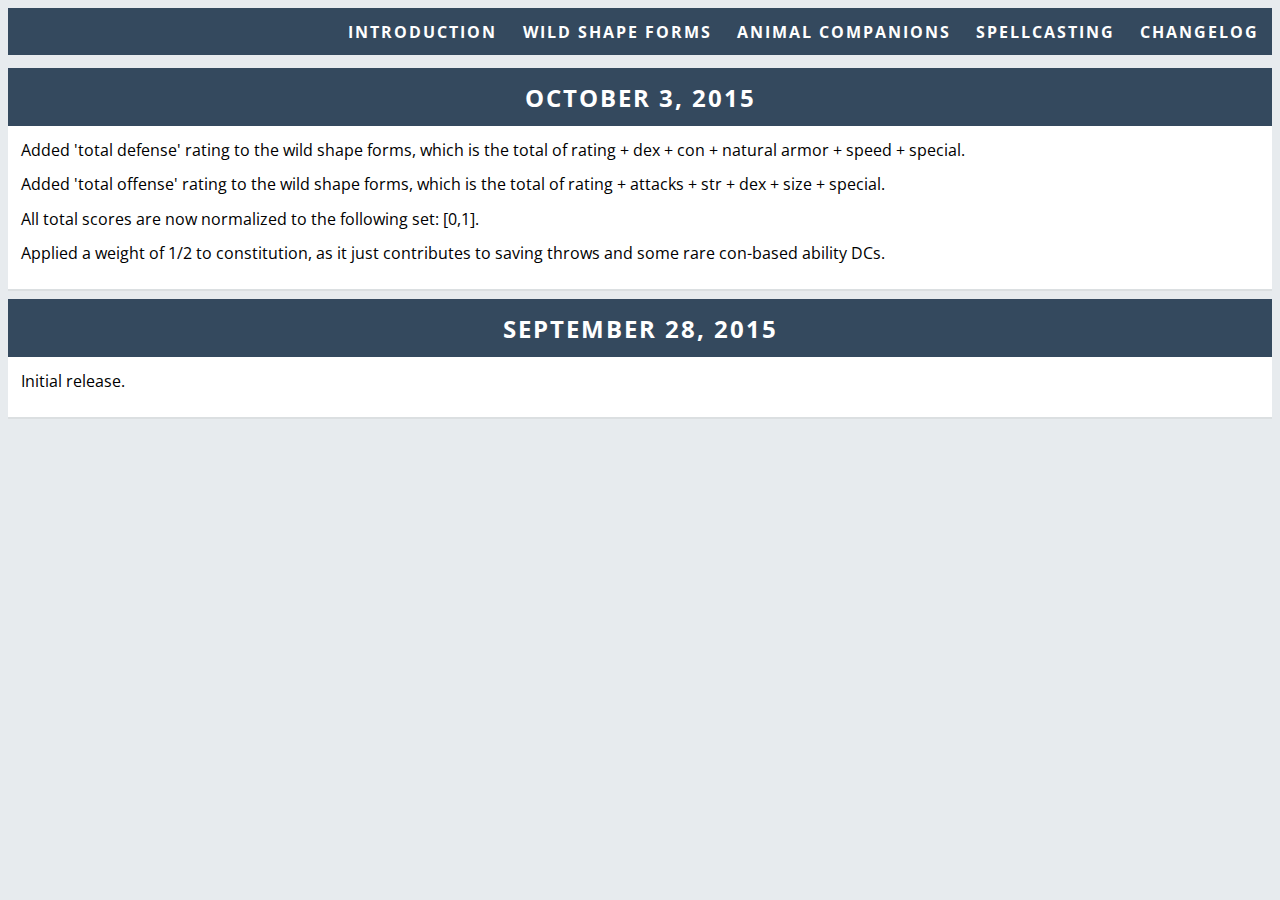
<file: changelog.html>
<!DOCTYPE html>
<html>
	<head>
		<meta charset="utf-8">
		<meta http-equiv="X-UA-Compatible" content="IE=edge,chrome=1">
		<title>Changelog</title>
		<meta name="viewport" content="user-scalable=no, initial-scale=1, maximum-scale=1, minimum-scale=1, width=device-width">
		<link href='https://fonts.googleapis.com/css?family=Open+Sans' rel='stylesheet' type='text/css'>
		<link rel="stylesheet" type="text/css" href="handbook.css">
		<script src="js/jquery-1.11.3.min.js"></script>
	</head>

	<body>
		<div id="handbook">
            <div class="menu">
                <div class="link"><a href="index.html">Introduction</a></div>
                <div class="link"><a href="animal.html">Wild Shape Forms</a></div>
                <div class="link"><a href="#">Animal Companions</a></div>
                <div class="link"><a href="#">Spellcasting</a></div>
				<div class="link"><a href="changelog.html">Changelog</a></div>
            </div>

			<div id="intro" class="section full">
                <div class="tile">
                    <h2>October 3, 2015</h2>
                    <div class="changelog">
                        <p>Added 'total defense' rating to the wild shape forms, which is the total of rating + dex + con + natural armor + speed + special.</p>
                        <p>Added 'total offense' rating to the wild shape forms, which is the total of rating + attacks + str + dex + size + special.</p>
                        <p>All total scores are now normalized to the following set: [0,1].</p>
                        <p>Applied a weight of 1/2 to constitution, as it just contributes to saving throws and some rare con-based ability DCs.</p>
                    </div>
                </div>
				<div class="tile">
					<h2>September 28, 2015</h2>
					<div class="changelog">
                        <p>Initial release.</p>
					</div>
				</div>
			</div>
		</div>
    </body>
</html>
</file>
<file: handbook.css>
#handbook * {
	margin: 0;
	padding: 0;
	-webkit-text-size-adjust: none;
}
html,
body {
	background-color: #e7ebee;
	font-family: 'Open Sans', sans-serif;
}
#handbook h4 {
	text-align: center;
	padding: 2%;
	letter-spacing: 2px;
	text-transform: capitalize;
	cursor: pointer;
}
#handbook .menu {
    display: flex;
	letter-spacing: 2px;
	text-transform: uppercase;
	color: white;
    font-weight: bold;
	background-color: #34495e;
    justify-content: flex-end;
    margin-bottom: 1%;
}
#handbook .link {
	text-align: center;
	padding: 1%;
    transition: background-color 0.5s ease;
}
#handbook .link:hover {
    background-color: #8da6c0;
}
#handbook .menu a {
	color: white;
	text-decoration: none;
}
#handbook h2 {
	text-align: center;
	padding: 1%;
	letter-spacing: 2px;
	text-transform: uppercase;
	color: white;
	background-color: #34495e;
}
#handbook .tile {
	margin-bottom: 10px;
	box-shadow: 0 2px 0 rgba(0, 0, 0, 0.05);
	background-color: white;
	text-align: justify;
}
#handbook .section {
	margin-bottom: 1%;
}
#handbook .score {
	float: right;
}
#handbook .full .sizer {
	width: 100%;
}
#handbook .full .gutter {
	width: 0;
}
#handbook .full .tile {
	width: 100%;
}
#handbook .full h4 {
	display: none;
}
#handbook .full .rating {
	display: none;
}
#handbook .full .icon {
	display: none;
}
#handbook .full .score {
	display: none;
}
#handbook .full p {
	padding-bottom: 1%;
}
#handbook .full .desc {
	padding: 1%;
}
#handbook .full .changelog {
	padding: 1%;
}
#handbook .third h2 {
	display: none;
}
#handbook .third p {
	padding: 1% 3% 1% 3%;
}
@media all and (min-width: 1201px) {
	#handbook .third .sizer {
		width: 33%;
	}
	#handbook .third .gutter {
		width: 0.5%;
	}
	#handbook .third .tile {
		width: 33%;
	}
	#handbook .full .desc {
		-webkit-column-count: 2;
		-moz-column-count: 2;
		column-count: 2;
		-webkit-column-gap: 40px;
		-moz-column-gap: 40px;
		column-gap: 40px;
	}
}
@media all and (max-width: 1200px) and (min-width: 701px) {
	#handbook .third .sizer {
		width: 49.5%;
	}
	#handbook .third .gutter {
		width: 1%;
	}
	#handbook .third .tile {
		width: 49.5%;
	}
}
@media all and (max-width: 700px) {
	#handbook .third .sizer {
		width: 100%;
	}
	#handbook .third .gutter {
		width: 0;
	}
	#handbook .third .tile {
		width: 100%;
	}
    #handbook .menu {
        flex-direction: column;
    }
}
#handbook .blue .blue {
	color: white;
	background-color: #5178e9;
}
#handbook .red .red {
	color: white;
	background-color: #ff6e6e;
}
#handbook .black .black {
	color: white;
	background-color: #34495e;
}
#handbook .navy .navy {
	color: white;
	background-color: #952092;
}
#handbook .toggleBlack {
	color: white;
	background-color: #A3AAB2;
}
#handbook .rating {
	background: url(check.svg) no-repeat;
	background-position: 0 0;
	height: 20px;
	width: 20px;
	float: left;
}
#handbook .icon {
	padding: 2%;
	height: 20px;
}
#handbook .icon .beast,
#handbook .icon .summoner,
#handbook .icon .master {
	display: none;
	float: right;
	height: 20px;
	width: 20px;
	cursor: pointer;
}
#handbook .beast .beast {
	display: inline;
	background: url(beast.svg) no-repeat;
}
#handbook .summoner .summoner {
	display: inline;
	background: url(summoner.svg) no-repeat;
}
#handbook .master .master {
	display: inline;
	background: url(master.svg) no-repeat;
}
#handbook .book {
	font-weight: bold;
	float: left;
	cursor: pointer;
	letter-spacing: 1px;
}
#handbook .book:before {
	text-transform: capitalize;
}
#handbook .ecs .book:before {
	content: "eberron campaign setting";
}
#handbook .dmg .book:before {
	content: "dungeon master's guide";
}
#handbook .dmg2 .book:before {
	content: "dungeon master's guide II";
}
#handbook .mm1 .book:before {
	content: "monster manual I";
}
#handbook .mm2 .book:before {
	content: "monster manual II";
}
#handbook .mm3 .book:before {
	content: "monster manual III";
}
#handbook .mm4 .book:before {
	content: "monster manual IV";
}
#handbook .mm5 .book:before {
	content: "monster manual V";
}
#handbook .phb .book:before {
	content: "player's handbook";
}
#handbook .phb2 .book:before {
	content: "player's handbook II";
}
#handbook .boed .book:before {
	content: "book of exalted deeds";
}
#handbook .cv .book:before {
	content: "complete adventurer";
}
#handbook .city .book:before {
	content: "cityscape";
}
#handbook .ca .book:before {
	content: "complete arcane";
}
#handbook .cc .book:before {
	content: "complete champion";
}
#handbook .cd .book:before {
	content: "complete divine";
}
#handbook .cpsi .book:before {
	content: "complete psionic";
}
#handbook .cs .book:before {
	content: "complete scoundrel";
}
#handbook .cw .book:before {
	content: "complete warrior";
}
#handbook .cm .book:before {
	content: "complete mage";
}
#handbook .drac .book:before {
	content: "draconomicon";
}
#handbook .ds .book:before {
	content: "dungeonscape";
}
#handbook .ee .book:before {
	content: "elder evils";
}
#handbook .xph .book:before {
	content: "expanded psionics handbook";
}
#handbook .eoe .book:before {
	content: "exemplars of evil";
}
#handbook .ff1 .book:before {
	content: "fiendish codex I";
}
#handbook .ff2 .book:before {
	content: "fiendish codex II";
}
#handbook .fb .book:before {
	content: "frostburn";
}
#handbook .hob .book:before {
	content: "heroes of battle";
}
#handbook .hoh .book:before {
	content: "heroes of horror";
}
#handbook .lm .book:before {
	content: "libris mortis";
}
#handbook .lom .book:before {
	content: "lords of madness";
}
#handbook .moi .book:before {
	content: "magic of incarnum";
}
#handbook .mic .book:before {
	content: "magic item compendium";
}
#handbook .mh .book:before {
	content: "miniatures handbook";
}
#handbook .plh .book:before {
	content: "planar handbook";
}
#handbook .rod .book:before {
	content: "races of destiny";
}
#handbook .roe .book:before {
	content: "races of eberron";
}
#handbook .rof .book:before {
	content: "races of faerun";
}
#handbook .ros .book:before {
	content: "races of stone";
}
#handbook .rotd .book:before {
	content: "races of the dragon";
}
#handbook .rotw .book:before {
	content: "races of the wild";
}
#handbook .sand .book:before {
	content: "sandstorm";
}
#handbook .ss .book:before {
	content: "savage species";
}
#handbook .spc .book:before {
	content: "spell compendium";
}
#handbook .sw .book:before {
	content: "stormwrack";
}
#handbook .tob .book:before {
	content: "tome of battle";
}
#handbook .tom .book:before {
	content: "tome of magic";
}
#handbook .ua .book:before {
	content: "unearthed arcana";
}
#handbook .wol .book:before {
	content: "weapons of legacy";
}
#handbook .ff .book:before {
	content: "fiend folio";
}
#handbook .ecs .book:before {
	content: "eberron campaign setting";
}
#handbook .dmr .book:before {
	content: "dragonmarked";
}
#handbook .doe .book:before {
	content: "dragons of eberron";
}
#handbook .eh .book:before {
	content: "explorer's handbook";
}
#handbook .foe .book:before {
	content: "faiths of eberron";
}
#handbook .f5n .book:before {
	content: "five nations";
}
#handbook .fow .book:before {
	content: "forge of war";
}
#handbook .moe .book:before {
	content: "magic of eberron";
}
#handbook .pgte .book:before {
	content: "player's guide to eberron";
}
#handbook .sos .book:before {
	content: "secrets of sarlona";
}
#handbook .sox .book:before {
	content: "secrets of xen'drik";
}
#handbook .cot .book:before {
	content: "sharn, city of towers";
}
#handbook .cor .book:before {
	content: "champions of ruin";
}
#handbook .cov .book:before {
	content: "champions of valor";
}
#handbook .dof .book:before {
	content: "dragons of faerun";
}
#handbook .leof .book:before {
	content: "lost empires of faerun";
}
#handbook .pof .book:before {
	content: "power of faerun";
}
#handbook .sk .book:before {
	content: "serpent kingdoms";
}
#handbook .sso .book:before {
	content: "shining south";
}
#handbook .ue .book:before {
	content: "unapproachable east";
}
#handbook .und .book:before {
	content: "underdark";
}
#handbook .wtd .book:before {
	content: "waterdeep";
}
#handbook .mof .book:before {
	content: "monsters of faerun";
}
#handbook .size,
#handbook .type,
#handbook .spd,
#handbook .att,
#handbook .str,
#handbook .con,
#handbook .dex,
#handbook .nat,
#handbook .spc,
#handbook .tot,
#handbook .def,
#handbook .off {
	cursor: pointer;
	letter-spacing: 1px;
	padding: 0.5% 2% 0.5% 2%;
	text-transform: capitalize;
}
#handbook .desc :before {
	font-weight: bold;
}
#handbook .desc .size:before {
	content: "Size: ";
}
#handbook .desc .type:before {
	content: "Type: ";
}
#handbook .desc .spd:before {
	content: "Speed: ";
}
#handbook .desc .att:before {
	content: "Attacks: ";
}
#handbook .desc .str:before {
	content: "Strength: ";
}
#handbook .desc .dex:before {
	content: "Dexterity: ";
}
#handbook .desc .con:before {
	content: "Constitution: ";
}
#handbook .desc .nat:before {
	content: "Natural Armor: ";
}
#handbook .desc .spc:before {
	content: "Special: ";
}
#handbook .desc .tot:before {
	content: "Total Score: ";
}
#handbook .desc .off:before {
	content: "Offensive Score: ";
}
#handbook .desc .def:before {
	content: "Defensive Score: ";
}
</file>
